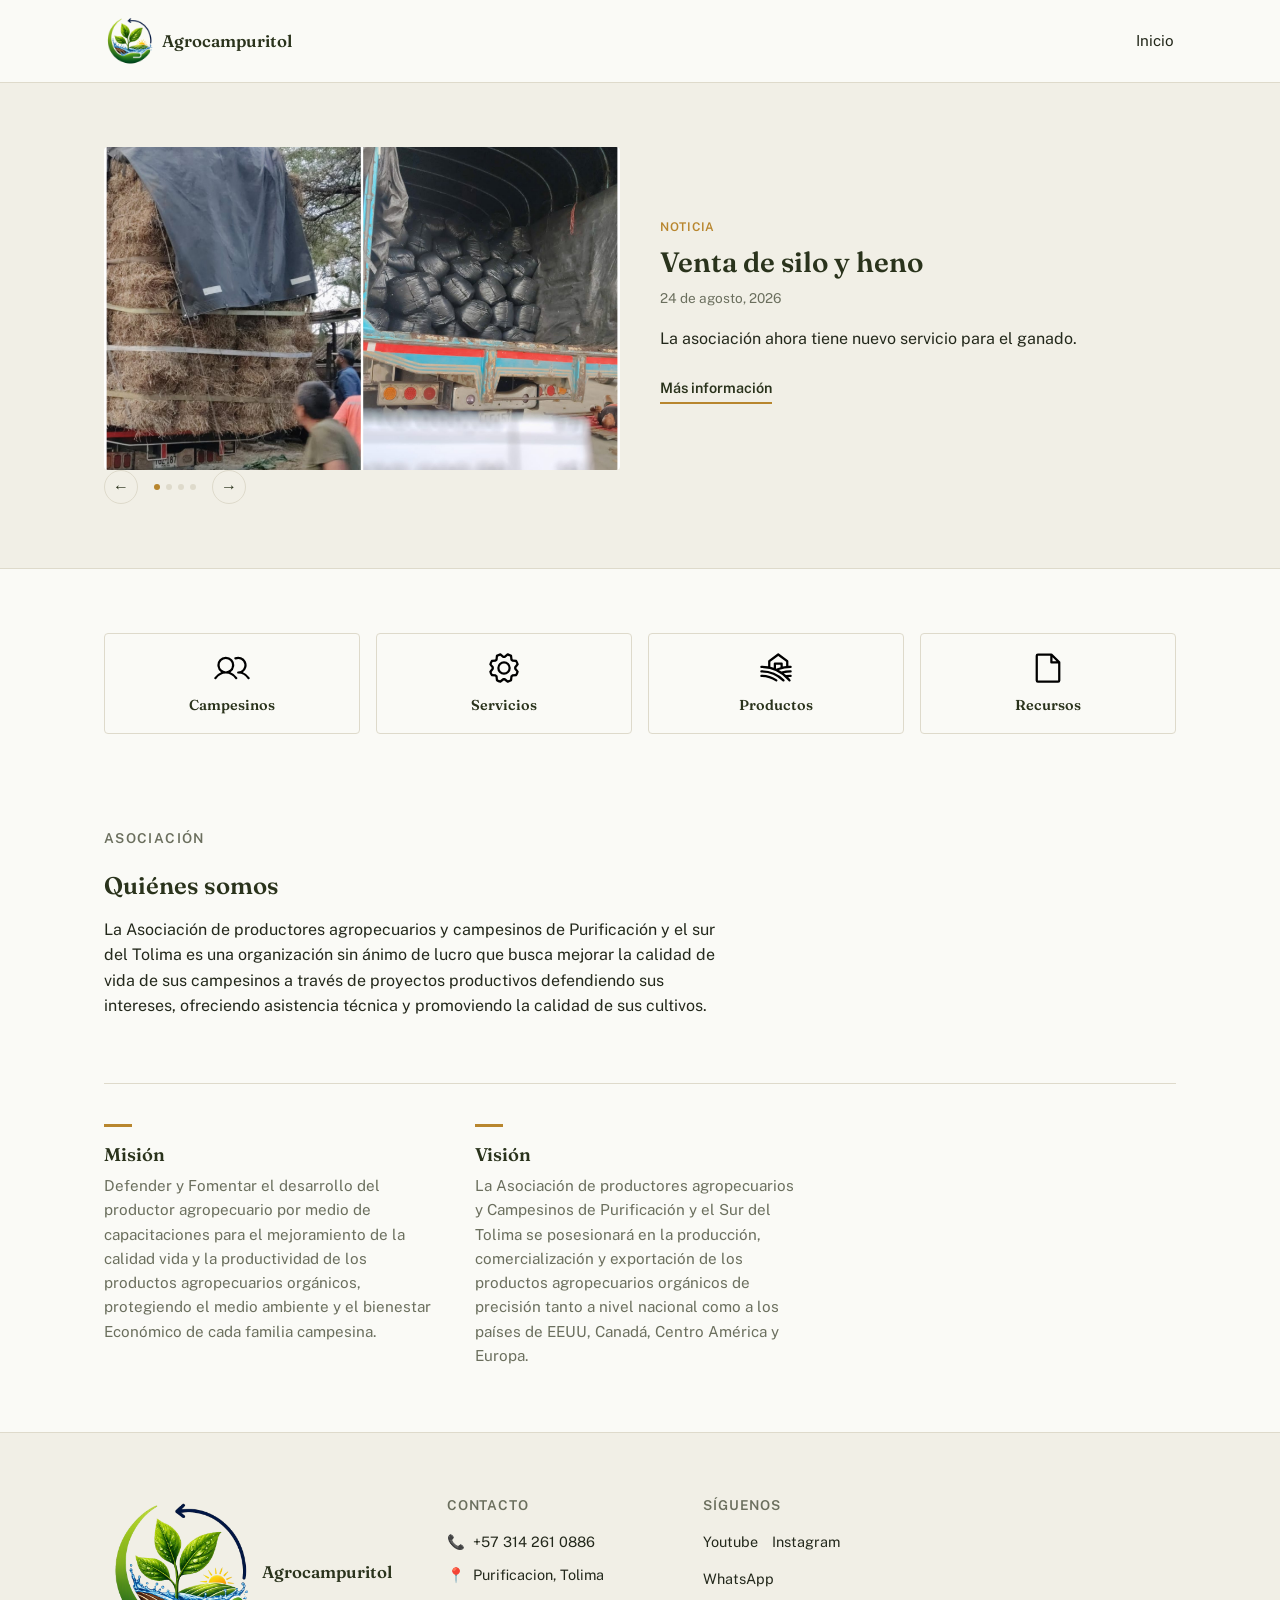
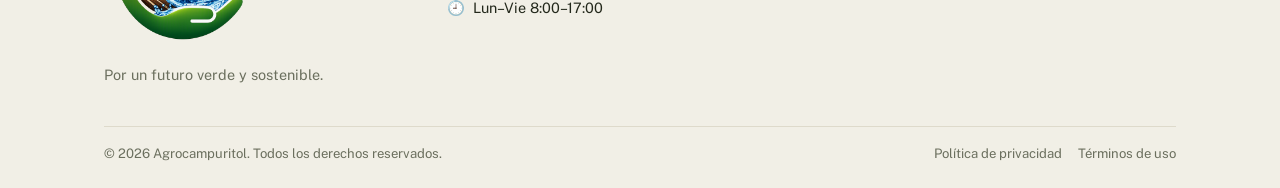
<file: index.html>
<!DOCTYPE html>
<html lang="es">
<head>
<meta charset="UTF-8">
<meta name="viewport" content="width=device-width, initial-scale=1.0">
<title>Asociación Campesina — Inicio</title>
<link rel="preconnect" href="https://fonts.googleapis.com">
<link rel="preconnect" href="https://fonts.gstatic.com" crossorigin>
<link href="https://fonts.googleapis.com/css2?family=Fraunces:opsz,wght@9..144,500;9..144,600&family=Public+Sans:wght@400;500;600&display=swap" rel="stylesheet">
<link rel="stylesheet" href="Assets/CSS/base.css">
<link rel="stylesheet" href="Assets/CSS/banner-destacado.css">
<link rel="stylesheet" href="Assets/CSS/bloque.css">
<link rel="stylesheet" href="Assets/CSS/icono-enlace.css">
<link rel="stylesheet" href="Assets/CSS/seccion-contenido.css">
</head>
<body>

  <!-- 1. BARRA DE NAVEGACIÓN -->
  <div id="header-placeholder"></div>

  <!-- 2. BANNER DE NOTICIAS -->
  <section class="banner-noticias">
    <div class="banner-inner">
      <article class="noticia-destacada" data-tipo="noticia">
        <div class="noticia-imagen">
          <img src="Assets/Images/20260827_120340-COLLAGE.jpg" alt="Imagen de la noticia">
        </div>
        <div class="noticia-contenido">
          <span class="categoria">Noticia</span>
          <h2 class="titulo">Venta de silo y heno</h2>
          <time class="fecha">24 de agosto, 2026</time>
          <p class="descripcion">La asociación ahora tiene nuevo servicio para el ganado.</p>
          <a href="/Pages/productos.html" class="btn-leer-noticia">Más información</a>
        </div>
      </article>
      <div class="controles-navegacion">
        <button class="ctrl anterior" aria-label="Noticia anterior">←</button>
        <div class="indicadores">
          <span class="punto activo"></span>
          <span class="punto"></span>
          <span class="punto"></span>
          <span class="punto"></span>
        </div>
        <button class="ctrl siguiente" aria-label="Noticia siguiente">→</button>
      </div>
    </div>
  </section>

  <section class="seccion-contenido">
  <div class="contenedor">
    <div class="grid-iconos">
      <a href="index.html" class="icono-enlace">
        <span class="icono-enlace-svg">
          <svg xmlns="http://www.w3.org/2000/svg" width="32" height="32" fill="#000000" viewBox="0 0 256 256"><path d="M117.25,157.92a60,60,0,1,0-66.5,0A95.83,95.83,0,0,0,3.53,195.63a8,8,0,1,0,13.4,8.74,80,80,0,0,1,134.14,0,8,8,0,0,0,13.4-8.74A95.83,95.83,0,0,0,117.25,157.92ZM40,108a44,44,0,1,1,44,44A44.05,44.05,0,0,1,40,108Zm210.14,98.7a8,8,0,0,1-11.07-2.33A79.83,79.83,0,0,0,172,168a8,8,0,0,1,0-16,44,44,0,1,0-16.34-84.87,8,8,0,1,1-5.94-14.85,60,60,0,0,1,55.53,105.64,95.83,95.83,0,0,1,47.22,37.71A8,8,0,0,1,250.14,206.7Z"></path></svg>
        </span>
        <span class="icono-enlace-titulo">Campesinos</span>
      </a>
      <a href="index.html" class="icono-enlace">
        <span class="icono-enlace-svg">
          <svg xmlns="http://www.w3.org/2000/svg" width="32" height="32" fill="#000000" viewBox="0 0 256 256"><path d="M128,80a48,48,0,1,0,48,48A48.05,48.05,0,0,0,128,80Zm0,80a32,32,0,1,1,32-32A32,32,0,0,1,128,160Zm88-29.84q.06-2.16,0-4.32l14.92-18.64a8,8,0,0,0,1.48-7.06,107.21,107.21,0,0,0-10.88-26.25,8,8,0,0,0-6-3.93l-23.72-2.64q-1.48-1.56-3-3L186,40.54a8,8,0,0,0-3.94-6,107.71,107.71,0,0,0-26.25-10.87,8,8,0,0,0-7.06,1.49L130.16,40Q128,40,125.84,40L107.2,25.11a8,8,0,0,0-7.06-1.48A107.6,107.6,0,0,0,73.89,34.51a8,8,0,0,0-3.93,6L67.32,64.27q-1.56,1.49-3,3L40.54,70a8,8,0,0,0-6,3.94,107.71,107.71,0,0,0-10.87,26.25,8,8,0,0,0,1.49,7.06L40,125.84Q40,128,40,130.16L25.11,148.8a8,8,0,0,0-1.48,7.06,107.21,107.21,0,0,0,10.88,26.25,8,8,0,0,0,6,3.93l23.72,2.64q1.49,1.56,3,3L70,215.46a8,8,0,0,0,3.94,6,107.71,107.71,0,0,0,26.25,10.87,8,8,0,0,0,7.06-1.49L125.84,216q2.16.06,4.32,0l18.64,14.92a8,8,0,0,0,7.06,1.48,107.21,107.21,0,0,0,26.25-10.88,8,8,0,0,0,3.93-6l2.64-23.72q1.56-1.48,3-3L215.46,186a8,8,0,0,0,6-3.94,107.71,107.71,0,0,0,10.87-26.25,8,8,0,0,0-1.49-7.06Zm-16.1-6.5a73.93,73.93,0,0,1,0,8.68,8,8,0,0,0,1.74,5.48l14.19,17.73a91.57,91.57,0,0,1-6.23,15L187,173.11a8,8,0,0,0-5.1,2.64,74.11,74.11,0,0,1-6.14,6.14,8,8,0,0,0-2.64,5.1l-2.51,22.58a91.32,91.32,0,0,1-15,6.23l-17.74-14.19a8,8,0,0,0-5-1.75h-.48a73.93,73.93,0,0,1-8.68,0,8,8,0,0,0-5.48,1.74L100.45,215.8a91.57,91.57,0,0,1-15-6.23L82.89,187a8,8,0,0,0-2.64-5.1,74.11,74.11,0,0,1-6.14-6.14,8,8,0,0,0-5.1-2.64L46.43,170.6a91.32,91.32,0,0,1-6.23-15l14.19-17.74a8,8,0,0,0,1.74-5.48,73.93,73.93,0,0,1,0-8.68,8,8,0,0,0-1.74-5.48L40.2,100.45a91.57,91.57,0,0,1,6.23-15L69,82.89a8,8,0,0,0,5.1-2.64,74.11,74.11,0,0,1,6.14-6.14A8,8,0,0,0,82.89,69L85.4,46.43a91.32,91.32,0,0,1,15-6.23l17.74,14.19a8,8,0,0,0,5.48,1.74,73.93,73.93,0,0,1,8.68,0,8,8,0,0,0,5.48-1.74L155.55,40.2a91.57,91.57,0,0,1,15,6.23L173.11,69a8,8,0,0,0,2.64,5.1,74.11,74.11,0,0,1,6.14,6.14,8,8,0,0,0,5.1,2.64l22.58,2.51a91.32,91.32,0,0,1,6.23,15l-14.19,17.74A8,8,0,0,0,199.87,123.66Z"></path></svg>
        </span>
        <span class="icono-enlace-titulo">Servicios</span>
      </a>
      <a href="Pages/productos.html" class="icono-enlace">
        <span class="icono-enlace-svg">
          <svg xmlns="http://www.w3.org/2000/svg" width="32" height="32" fill="#000000" viewBox="0 0 256 256"><path d="M136.83,220.43a8,8,0,0,1-11.09,2.23A183.15,183.15,0,0,0,24,192a8,8,0,0,1,0-16,199.11,199.11,0,0,1,110.6,33.34A8,8,0,0,1,136.83,220.43ZM24,144a8,8,0,0,0,0,16,214.81,214.81,0,0,1,151.17,61.71,8,8,0,1,0,11.2-11.42A230.69,230.69,0,0,0,24,144Zm208,16a216.51,216.51,0,0,0-48.59,5.49q8.24,6.25,16,13.16A201.53,201.53,0,0,1,232,176a8,8,0,0,1,0,16c-6,0-11.93.29-17.85.86q8.32,8.67,15.94,18.14a8,8,0,1,1-12.48,10A247,247,0,0,0,24,128a8,8,0,0,1,0-16,266.33,266.33,0,0,1,48,4.37V80a8,8,0,0,1,3.2-6.4l64-48a8,8,0,0,1,9.6,0l64,48A8,8,0,0,1,216,80v32.49c5.31-.31,10.64-.49,16-.49a8,8,0,0,1,0,16,246.3,246.3,0,0,0-84.26,14.69q9.44,5,18.46,10.78A232.2,232.2,0,0,1,232,144a8,8,0,0,1,0,16ZM120,88h48a8,8,0,0,1,8,8v21.94q11.88-2.56,24-4V84L144,42,88,84v35.81q12.19,3,24,7.18V96A8,8,0,0,1,120,88Zm8.07,45.27A262.48,262.48,0,0,1,160,121.94V104H128v29.24Z"></path></svg>
        </span>
        <span class="icono-enlace-titulo">Productos</span>
      </a>
      <a href="index.html" class="icono-enlace">
        <span class="icono-enlace-svg">
          <svg xmlns="http://www.w3.org/2000/svg" width="32" height="32" fill="#000000" viewBox="0 0 256 256"><path d="M213.66,82.34l-56-56A8,8,0,0,0,152,24H56A16,16,0,0,0,40,40V216a16,16,0,0,0,16,16H200a16,16,0,0,0,16-16V88A8,8,0,0,0,213.66,82.34ZM160,51.31,188.69,80H160ZM200,216H56V40h88V88a8,8,0,0,0,8,8h48V216Z"></path></svg>
        </span>
        <span class="icono-enlace-titulo">Recursos</span>
      </a>
    </div>
  </div>
</section>

  <!-- 3. ASOCIACIÓN -->
  <section class="seccion-asociacion">
    <div class="contenedor">
      <h2 class="titulo-seccion">Asociación</h2>

      <div class="quienes-somos">
        <h3>Quiénes somos</h3>
        <p class="presentacion">La Asociación de productores agropecuarios y campesinos de Purificación y el sur del Tolima es una organización sin ánimo de lucro que busca mejorar la calidad de vida de sus campesinos a través de proyectos productivos defendiendo sus intereses, ofreciendo asistencia técnica y promoviendo la calidad de sus cultivos.</p>
      </div>

      <div class="bloques-principales">
        <div class="bloque">
          <span class="bloque-marca"></span>
          <h3>Misión</h3>
          <p>Defender y Fomentar el desarrollo del productor agropecuario por medio de capacitaciones para el mejoramiento de la calidad vida y la productividad de los productos agropecuarios orgánicos, protegiendo el medio ambiente y el bienestar Económico de cada familia campesina.</p>
        </div>
        <div class="bloque">
          <span class="bloque-marca"></span>
          <h3>Visión</h3>
          <p>La Asociación de productores agropecuarios y Campesinos de Purificación y el Sur del Tolima se posesionará en la producción, comercialización y exportación de los productos agropecuarios orgánicos de precisión tanto a nivel nacional como a los países de EEUU, Canadá, Centro América y Europa.</p>
        </div>
      </div>

    </div>
  </section>

  <div id="footer-placeholder"></div>

  <script src="Assets/JS/Unir.js"></script>
</body>
</html>
</file>
<file: Assets/CSS/base.css>
/* ---------- Tokens ---------- */
:root {
  --color-bg: #FAFAF6;
  --color-surface: #F1EFE6;
  --color-text: #23281B;
  --color-text-muted: #6B6F5E;
  --color-primary: #3D4A2A;
  --color-primary-dark: #2A331C;
  --color-accent: #B8862E;
  --color-border: #DEDACB;

  --font-display: "Fraunces", serif;
  --font-body: "Public Sans", sans-serif;

  --radius: 4px;
  --max-width: 1120px;
  --space-1: 8px;
  --space-2: 16px;
  --space-3: 24px;
  --space-4: 40px;
  --space-5: 64px;
  --space-6: 96px;
}

/* ---------- Reset ---------- */
* { box-sizing: border-box; margin: 0; padding: 0; }

html { scroll-behavior: smooth; }

body {
  font-family: var(--font-body);
  color: var(--color-text);
  background: var(--color-bg);
  line-height: 1.6;
  font-size: 16px;
}

img { max-width: 100%; display: block; }

a {
  color: inherit;
  text-decoration: none;
}

ul { list-style: none; }

h2, h3, h4 {
  font-family: var(--font-display);
  font-weight: 600;
  color: var(--color-primary-dark);
  line-height: 1.25;
}

.contenedor,
.banner-inner {
  max-width: var(--max-width);
  margin: 0 auto;
  padding: 0 var(--space-3);
}

/* ---------- 1. Navegación ---------- */
.header {
  border-bottom: 1px solid var(--color-border);
  background: var(--color-bg);
  position: sticky;
  top: 0;
  z-index: 10;
}

.nav {
  max-width: var(--max-width);
  margin: 0 auto;
  padding: var(--space-2) var(--space-3);
  display: flex;
  align-items: center;
  gap: var(--space-4);
}

.logo {
  display: flex;
  align-items: center;
  gap: var(--space-1);
  font-family: var(--font-display);
  font-weight: 600;
  font-size: 1.05rem;
  color: var(--color-primary-dark);
  margin-right: auto;
}

.logo img {
  border-radius: 50%;
  width: 50px;
  height: auto;
}

.nav-links {
  display: flex;
  gap: var(--space-3);
}

.nav-links a {
  font-size: 0.95rem;
  color: var(--color-text);
  padding: 6px 2px;
  border-bottom: 2px solid transparent;
  transition: border-color 0.15s ease, color 0.15s ease;
}

.nav-links a:hover,
.nav-links a:focus-visible {
  color: var(--color-primary);
  border-bottom-color: var(--color-accent);
}

.btn-afiliarse {
  background: var(--color-primary);
  color: var(--color-bg);
  font-weight: 600;
  font-size: 0.9rem;
  padding: 9px 18px;
  border-radius: var(--radius);
  transition: background 0.15s ease;
}

.btn-afiliarse:hover,
.btn-afiliarse:focus-visible {
  background: var(--color-primary-dark);
}

.nav-toggle {
  display: none;
  background: none;
  border: none;
  font-size: 1.4rem;
  cursor: pointer;
  color: var(--color-primary-dark);
}

/* Estado abierto del menú móvil (activado por script.js) */
@media (max-width: 860px) {
  .nav-links {
    display: none;
    position: absolute;
    top: 100%;
    left: 0;
    right: 0;
    flex-direction: column;
    gap: 0;
    background: var(--color-bg);
    border-bottom: 1px solid var(--color-border);
    padding: var(--space-2) var(--space-3);
  }

  .nav-links a {
    padding: 10px 0;
    border-bottom: 1px solid var(--color-border);
    width: 100%;
  }

  .nav-links a:last-child { border-bottom: none; }

  .btn-afiliarse {
    display: none;
    order: 2;
  }

  .nav.abierto {
    position: relative;
  }

  .nav.abierto .nav-links {
    display: flex;
  }

  .nav.abierto .btn-afiliarse {
    display: inline-block;
    position: absolute;
    top: calc(100% + var(--space-2));
    right: var(--space-3);
    z-index: 1;
  }

  .nav-toggle {
    display: block;
  }
}

/*
  ESTILOS DEL FOOTER DE CONTACTO — hoja independiente
  ----------------------------------------------------
  Reutiliza los mismos tokens de diseño del sitio (colores, tipografía,
  espaciados). Si ya enlazas style.css en la página, esta hoja solo
  añade lo necesario para el footer; enlázala después de style.css.
*/

.footer-contacto {
  background: var(--color-surface, #F1EFE6);
  border-top: 1px solid var(--color-border, #DEDACB);
  padding: var(--space-5, 64px) 0 var(--space-3, 24px);
  font-family: var(--font-body, sans-serif);
  color: var(--color-text, #23281B);
}

.footer-contenedor {
  max-width: var(--max-width, 1120px);
  margin: 0 auto;
  padding: 0 var(--space-3, 24px);
}

.footer-columnas {
  display: grid;
  grid-template-columns: 1.4fr 1fr 1fr 1fr;
  gap: var(--space-4, 40px);
  margin-bottom: var(--space-4, 40px);
}

.footer-col h3 {
  font-family: var(--font-body, sans-serif);
  font-size: 0.85rem;
  font-weight: 600;
  text-transform: uppercase;
  letter-spacing: 0.06em;
  color: var(--color-text-muted, #6B6F5E);
  margin-bottom: var(--space-2, 16px);
}

/* Identidad */
.footer-logo {
  display: flex;
  align-items: center;
  gap: 8px;
  font-family: var(--font-display, serif);
  font-weight: 600;
  font-size: 1.05rem;
  color: var(--color-primary-dark, #2A331C);
  margin-bottom: var(--space-2, 16px);
}

.footer-logo img {
  border-radius: 50%;
  width: 150px;
  height: auto;
}

.footer-descripcion {
  font-size: 0.9rem;
  color: var(--color-text-muted, #6B6F5E);
  max-width: 34ch;
}

/* Listas genéricas */
.footer-lista {
  list-style: none;
  margin: 0;
  padding: 0;
  display: flex;
  flex-direction: column;
  gap: 10px;
  font-size: 0.9rem;
}

.footer-lista a {
  color: var(--color-text, #23281B);
  text-decoration: none;
  transition: color 0.15s ease;
}

.footer-lista a:hover,
.footer-lista a:focus-visible {
  color: var(--color-primary, #3D4A2A);
}

/* Contacto: icono + dato */
.footer-dato {
  display: flex;
  align-items: flex-start;
  gap: 8px;
}

.footer-dato-icono {
  flex-shrink: 0;
  width: 18px;
  text-align: center;
}

/* Redes */
.footer-redes {
  flex-direction: row;
  flex-wrap: wrap;
  gap: 14px;
}

/* Línea divisoria */
.footer-linea {
  height: 1px;
  background: var(--color-border, #DEDACB);
  margin-bottom: var(--space-2, 16px);
}

/* Parte inferior */
.footer-inferior {
  display: flex;
  align-items: center;
  justify-content: space-between;
  flex-wrap: wrap;
  gap: var(--space-2, 16px);
  font-size: 0.82rem;
  color: var(--color-text-muted, #6B6F5E);
}

.footer-legal {
  display: flex;
  gap: var(--space-2, 16px);
  list-style: none;
}

.footer-legal a {
  color: var(--color-text-muted, #6B6F5E);
  text-decoration: none;
}

.footer-legal a:hover,
.footer-legal a:focus-visible {
  color: var(--color-primary-dark, #2A331C);
}

/* ---------- Responsive ---------- */
@media (max-width: 860px) {
  .footer-columnas {
    grid-template-columns: 1fr 1fr;
  }
}

@media (max-width: 560px) {
  .footer-columnas {
    grid-template-columns: 1fr;
    gap: var(--space-3, 24px);
  }

  .footer-inferior {
    flex-direction: column;
    align-items: flex-start;
  }
}
</file>
<file: Assets/CSS/banner-destacado.css>
/* ========================================
   PATRÓN: banner-destacado
   Elemento destacado (imagen + texto) con controles de navegación
   Usado en: index (noticias), produccion-mercado (métodos de producción)
   Requiere: base.css
   Responsive: ver bloque @media al final
   ======================================== */

.banner-noticias {
  background: var(--color-surface);
  border-bottom: 1px solid var(--color-border);
  padding: var(--space-5) 0;
}

.metodos-produccion {
  border-top: 1px solid var(--color-border);
}

.titulo-banner {
  margin-bottom: var(--space-3);
}

.noticia-destacada {
  display: grid;
  grid-template-columns: 1fr 1fr;
  gap: var(--space-4);
  align-items: center;
}

.noticia-imagen img {
  border-radius: var(--radius);
  width: 100%;
  aspect-ratio: 16 / 10;
  object-fit: cover;
}

.noticia-contenido .categoria {
  display: inline-block;
  font-size: 0.75rem;
  font-weight: 600;
  text-transform: uppercase;
  letter-spacing: 0.06em;
  color: var(--color-accent);
  margin-bottom: var(--space-1);
}

.noticia-contenido .titulo {
  font-size: 1.75rem;
  margin-bottom: var(--space-1);
}

.noticia-contenido .fecha {
  display: block;
  font-size: 0.85rem;
  color: var(--color-text-muted);
  margin-bottom: var(--space-2);
}

.noticia-contenido .descripcion {
  color: var(--color-text);
  margin-bottom: var(--space-3);
  max-width: 46ch;
}

.btn-leer-noticia {
  display: inline-block;
  font-weight: 600;
  font-size: 0.9rem;
  color: var(--color-primary-dark);
  border-bottom: 2px solid var(--color-accent);
  padding-bottom: 2px;
}

.btn-leer-noticia:hover,
.btn-leer-noticia:focus-visible {
  color: var(--color-accent);
}

.controles-navegacion {
  display: flex;
  align-items: center;
  gap: var(--space-2);
}

.ctrl {
  background: none;
  border: 1px solid var(--color-border);
  border-radius: 50%;
  width: 34px;
  height: 34px;
  font-size: 1rem;
  color: var(--color-primary-dark);
  cursor: pointer;
  transition: background 0.15s ease;
}

.ctrl:hover,
.ctrl:focus-visible {
  background: var(--color-border);
}

.indicadores {
  display: flex;
  gap: 6px;
}

.punto {
  width: 6px;
  height: 6px;
  border-radius: 50%;
  background: var(--color-border);
}

.punto.activo {
  background: var(--color-accent);
}

/* ---------- Responsive ---------- */
@media (max-width: 860px) {
  .noticia-destacada {
    grid-template-columns: 1fr;
  }
}
</file>
<file: Assets/CSS/bloque.css>
/* ========================================
   PATRÓN: bloque
   Bloque temático con marca de acento (usado en Misión / Principios / Organización)
   Usado en: index
   Requiere: base.css
   Responsive: ver bloque @media al final
   ======================================== */

.titulo-seccion {
  font-size: 0.85rem;
  text-transform: uppercase;
  letter-spacing: 0.1em;
  color: var(--color-text-muted);
  font-family: var(--font-body);
  font-weight: 600;
  margin-bottom: var(--space-3);
}

.quienes-somos {
  max-width: 62ch;
  margin-bottom: var(--space-5);
}

.quienes-somos h3 {
  font-size: 1.5rem;
  margin-bottom: var(--space-2);
}

.quienes-somos p {
  margin-bottom: var(--space-2);
  color: var(--color-text);
}

.bloques-principales {
  display: grid;
  grid-template-columns: repeat(3, 1fr);
  gap: var(--space-4);
  padding-top: var(--space-4);
  border-top: 1px solid var(--color-border);
  margin-bottom: var(--space-5);
}

.bloque-marca {
  display: block;
  width: 28px;
  height: 3px;
  background: var(--color-accent);
  margin-bottom: var(--space-2);
}

.bloque h3 {
  font-size: 1.15rem;
  margin-bottom: var(--space-1);
}

.bloque p {
  color: var(--color-text-muted);
  font-size: 0.95rem;
}

/* ---------- Responsive ---------- */
@media (max-width: 860px) {
  .bloques-principales {
    grid-template-columns: 1fr;
  }
}
</file>
<file: Assets/CSS/icono-enlace.css>
/* ========================================
   PATRÓN: icono-enlace
   Icono SVG + título, como acceso directo a otras páginas
   Usado en: index
   Requiere: base.css
   Responsive: ver bloque @media al final
   ======================================== */

.grid-iconos {
  display: grid;
  grid-template-columns: repeat(4, 1fr);
  gap: var(--space-2);
}

.icono-enlace {
  display: flex;
  flex-direction: column;
  align-items: center;
  gap: var(--space-1);
  padding: var(--space-2) var(--space-1);
  border: 1px solid var(--color-border);
  border-radius: var(--radius);
  text-align: center;
  transition: border-color 0.15s ease, transform 0.15s ease;
}

.icono-enlace:hover,
.icono-enlace:focus-visible {
  border-color: var(--color-primary);
  transform: translateY(-2px);
}

.icono-enlace-svg {
  width: 36px;
  height: 36px;
  color: var(--color-primary);
  transition: color 0.15s ease;
}

.icono-enlace-svg svg {
  width: 100%;
  height: 100%;
}

.icono-enlace:hover .icono-enlace-svg,
.icono-enlace:focus-visible .icono-enlace-svg {
  color: var(--color-accent);
}

.icono-enlace-titulo {
  font-family: var(--font-display);
  font-weight: 600;
  font-size: 0.9rem;
  color: var(--color-primary-dark);
}

/* ---------- Responsive ---------- */
@media (max-width: 560px) {
  .grid-iconos {
    grid-template-columns: repeat(2, 1fr);
  }
}
</file>
<file: Assets/CSS/seccion-contenido.css>
/* ========================================
   PATRÓN: seccion-contenido
   Contenedor genérico con espaciado + título de bloque
   Usado en: campesinos, produccion-mercado, recursos, afiliarse
   Requiere: base.css
   ======================================== */

.seccion-contenido {
  padding: var(--space-5) 0 var(--space-6);
}

.seccion-contenido .titulo-bloque {
  font-size: 0.85rem;
  text-transform: uppercase;
  letter-spacing: 0.1em;
  color: var(--color-text-muted);
  font-family: var(--font-body);
  font-weight: 600;
  margin-bottom: var(--space-3);
}
</file>
